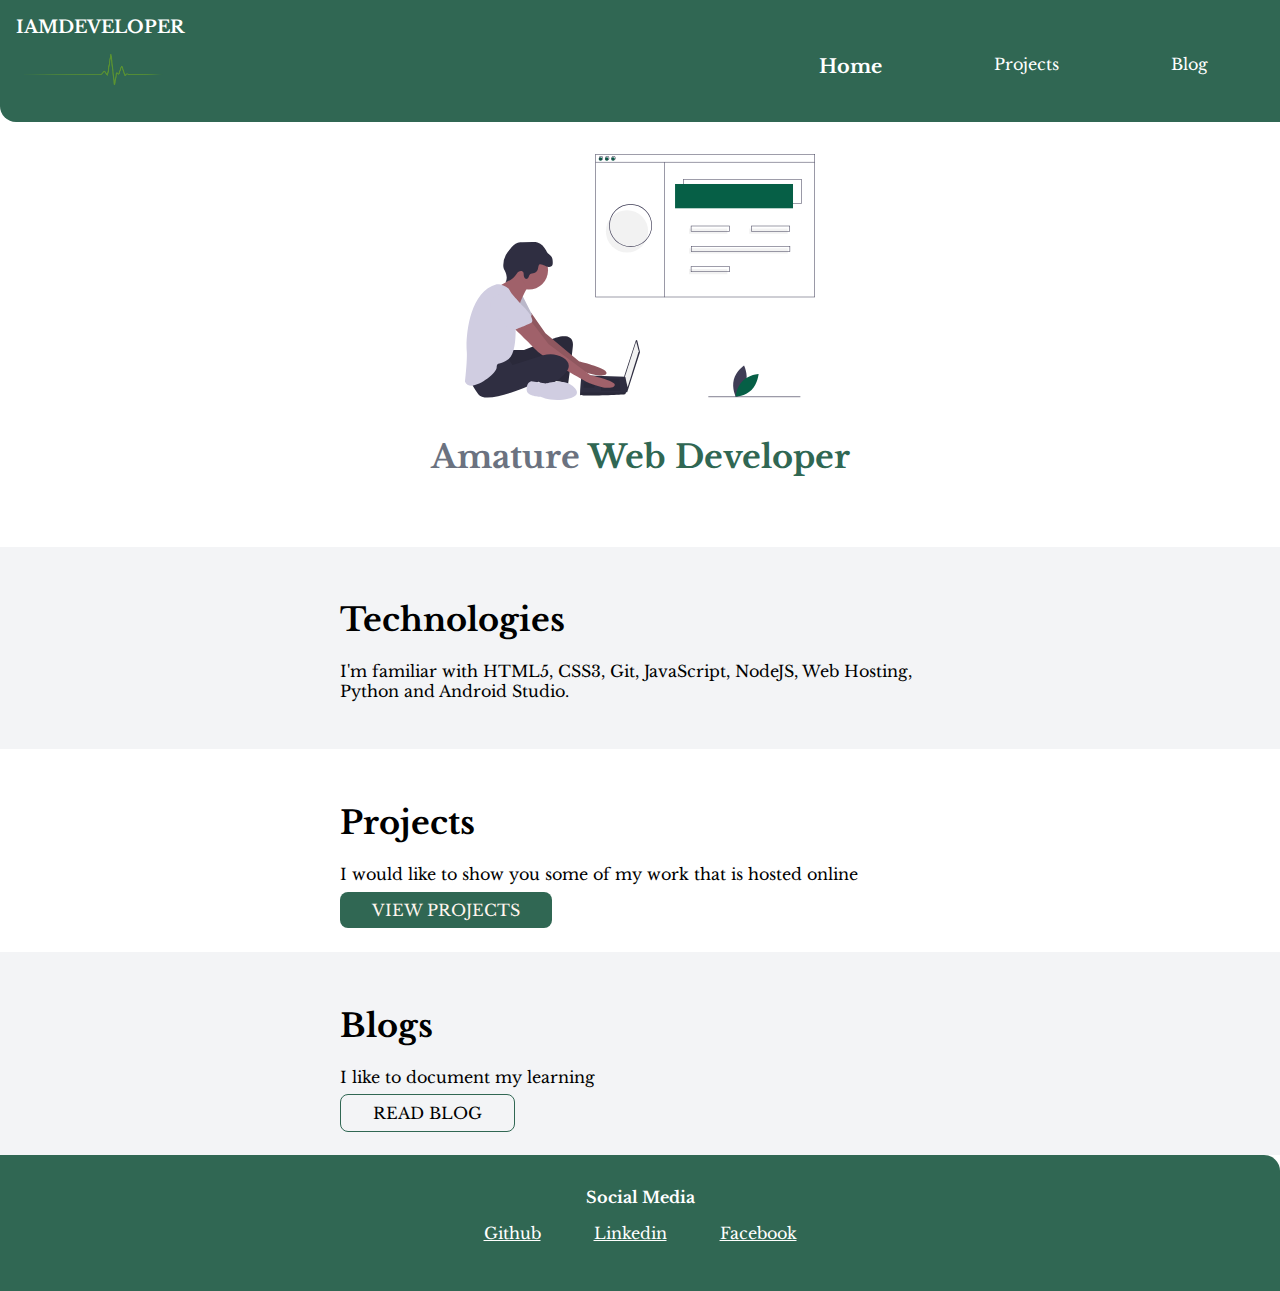
<file: index.html>
<!DOCTYPE html>
<html lang="en">
<head>
    <meta charset="UTF-8">
    <meta http-equiv="X-UA-Compatible" content="IE=edge">
    <meta name="viewport" content="width=device-width, initial-scale=1.0">
    <title>Home|Aurobindo Gupta</title>
    <link href="styles.css" rel="stylesheet"/>
</head>
<body>
    <nav class="navigation">
        <div class="nav-brand">IAMDEVELOPER</div>
        <ul class="list unordered nav-pills">
            <li>
                <img class="list-item-inline nav-img " src="/images/heartbeat.png">
            </li>
            <li class="list-item-inline nav-menu">
                <a class="link nav " href="/blog.html">Blog</a>
            </li>
            
            <li class="list-item-inline nav-menu">
                <a class="link nav " href="/projects.html">Projects</a>
            </li>
            <li class="list-item-inline nav-menu">
                <a class="link nav if-active " href="/">Home</a>
            </li>
            
        </ul>
    </nav>
    <header class="hero">
        <img class="hero-img" src="/images/hero.svg">
        <h1 class="hero-heading">Amature <span class="heading-highlight">Web Developer </span> </h1>
    </header>
    <section class="section ow">
        <div class="container container_centre">
            <h1>Technologies</h1>
            <p>I'm familiar with HTML5, CSS3, Git, JavaScript, NodeJS, Web Hosting, Python and Android Studio.</p>
        </div>

    </section>
    <section class="section">
        <div class="container container_centre">
            <h1>Projects</h1>
            <p>I would like to show you some of my work that is hosted online</p>
            <a class="link link-primary" href="https://www.google.com/">VIEW PROJECTS</a>
        </div>
        
    </section>
    <section class="section ow">
        <div class="container container_centre">
            <h1>Blogs</h1>
            <p>I like to document my learning</p>
            <a class="link link-secondary" href="https://www.facebook.com/">READ BLOG</a>
        </div>

    </section>
    <footer class="footer">
        <div class="footer-header">Social Media</div>
        <!-- this is a footer we should not use h2,h2 in this so we use div -->
        <ul class="social-links unordered-non-bullet">
            <li class="list-item-inline">
                <a class="links" href="https://github.com/AurobindoGupta">Github</a>
            </li>
            <li class="list-item-inline">
                <a class="links" href="https://www.linkedin.com/in/aurobindo-gupta-b8a958142">Linkedin</a>
            </li>
            <li class="list-item-inline">
                <a class="links" href="https://www.facebook.com/aurobindo.gupta">Facebook</a>
            </li>

        </ul>
    </footer>
</body>
</html>
</file>
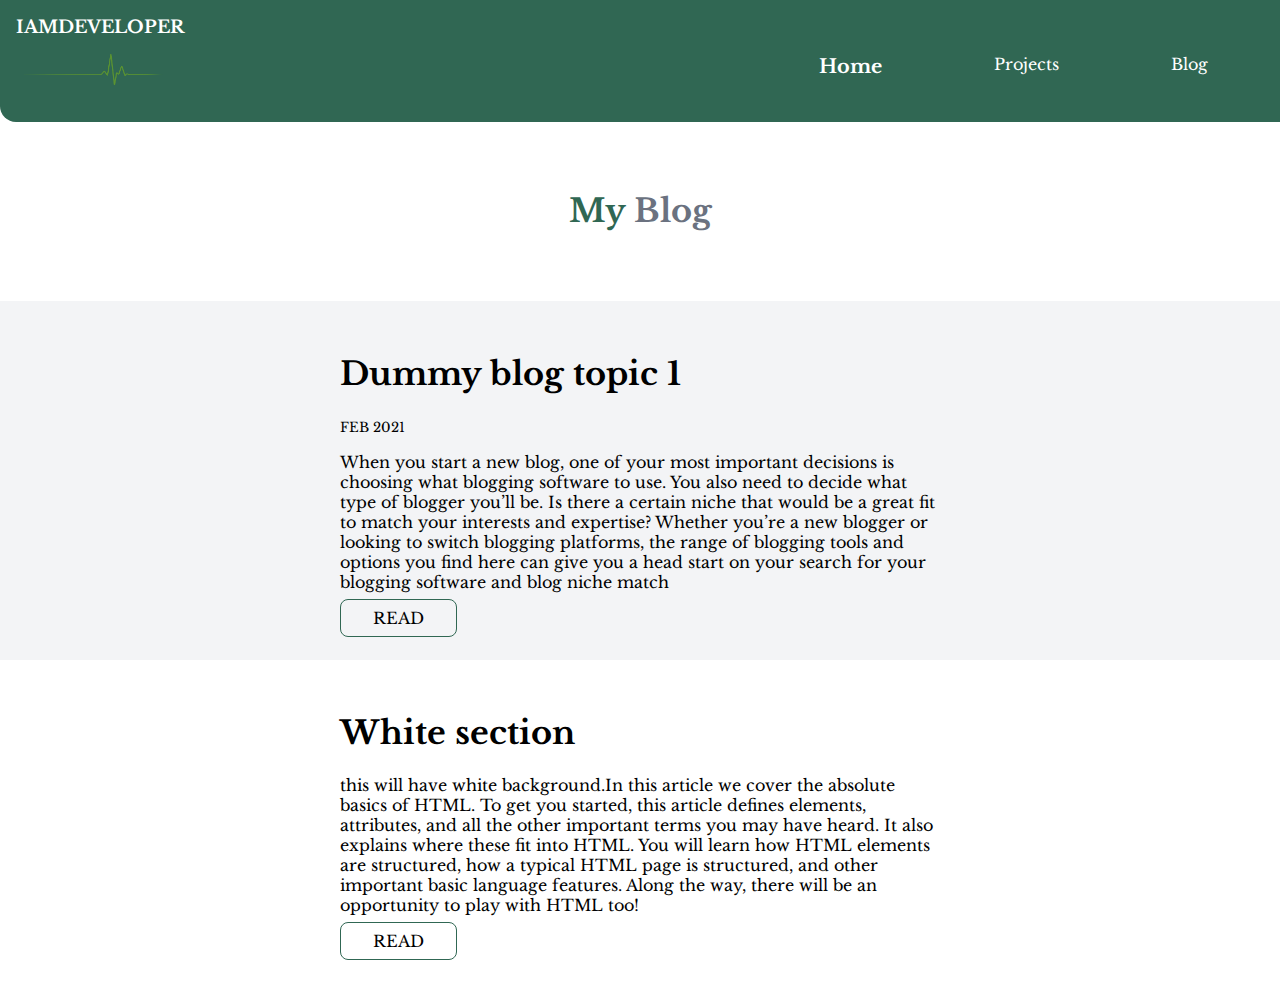
<file: blog.html>
<!DOCTYPE html>
<html lang="en">

<head>
    <meta charset="UTF-8">
    <meta http-equiv="X-UA-Compatible" content="IE=edge">
    <meta name="viewport" content="width=device-width, initial-scale=1.0">
    <link href="styles.css" rel="stylesheet" />
    <title>BLog</title>
</head>

<body>
    <nav class="navigation">
        <div class="nav-brand">IAMDEVELOPER</div>
        <ul class="list unordered nav-pills">
            <li>
                <img class="list-item-inline nav-img " src="/images/heartbeat.png">
            </li>
            <li class="list-item-inline nav-menu">
                <a class="link nav " href="/blog.html">Blog</a>
            </li>

            <li class="list-item-inline nav-menu">
                <a class="link nav " href="/projects.html">Projects</a>
            </li>
            <li class="list-item-inline nav-menu">
                <a class="link nav if-active " href="/">Home</a>
            </li>

        </ul>
    </nav>
    <header class="hero">
    <h1 class="hero-heading"><span class="heading-highlight">My</span> Blog</h1>
    </header>
    <section class="section ow">
        <div class="container container_centre">
            <div class="blog">
            <h1>Dummy blog topic 1</h1>
            <small>FEB 2021</small>
            <p>When you start a new blog, one of your most important decisions is choosing what blogging software to use.
                 You also need to decide what type of blogger you’ll
                  be. Is there a certain niche that would be a great 
                  fit to match your interests and expertise? Whether 
                  you’re a new blogger or looking to switch blogging 
                  platforms, the range of blogging tools and options
                   you find here can give you a head start on your 
                   search for your blogging software and blog niche
                    match
                </p>
                <a class="link link-secondary" href="dum_blog_1.html">READ</a>
        </div>
    </div>

    </section>
    <section class="section">
        <div class="container container_centre">
            <h1>White section</h1>
            <div class="blog">
            <p>this will have white background.In this article we cover the absolute basics of HTML. To get you started,
                this article defines elements, attributes, and all the other important terms you may have heard. It also
                explains where these fit into HTML. You will learn how HTML elements are structured, how a typical HTML
                page is structured, and other important basic language features. Along the way, there will be an
                opportunity to play with HTML too!</p>
                <a class="link link-secondary" href="dum_blog_2.html">READ</a>
        </div>
    </div>

    </section>
</body>

</html>
</file>
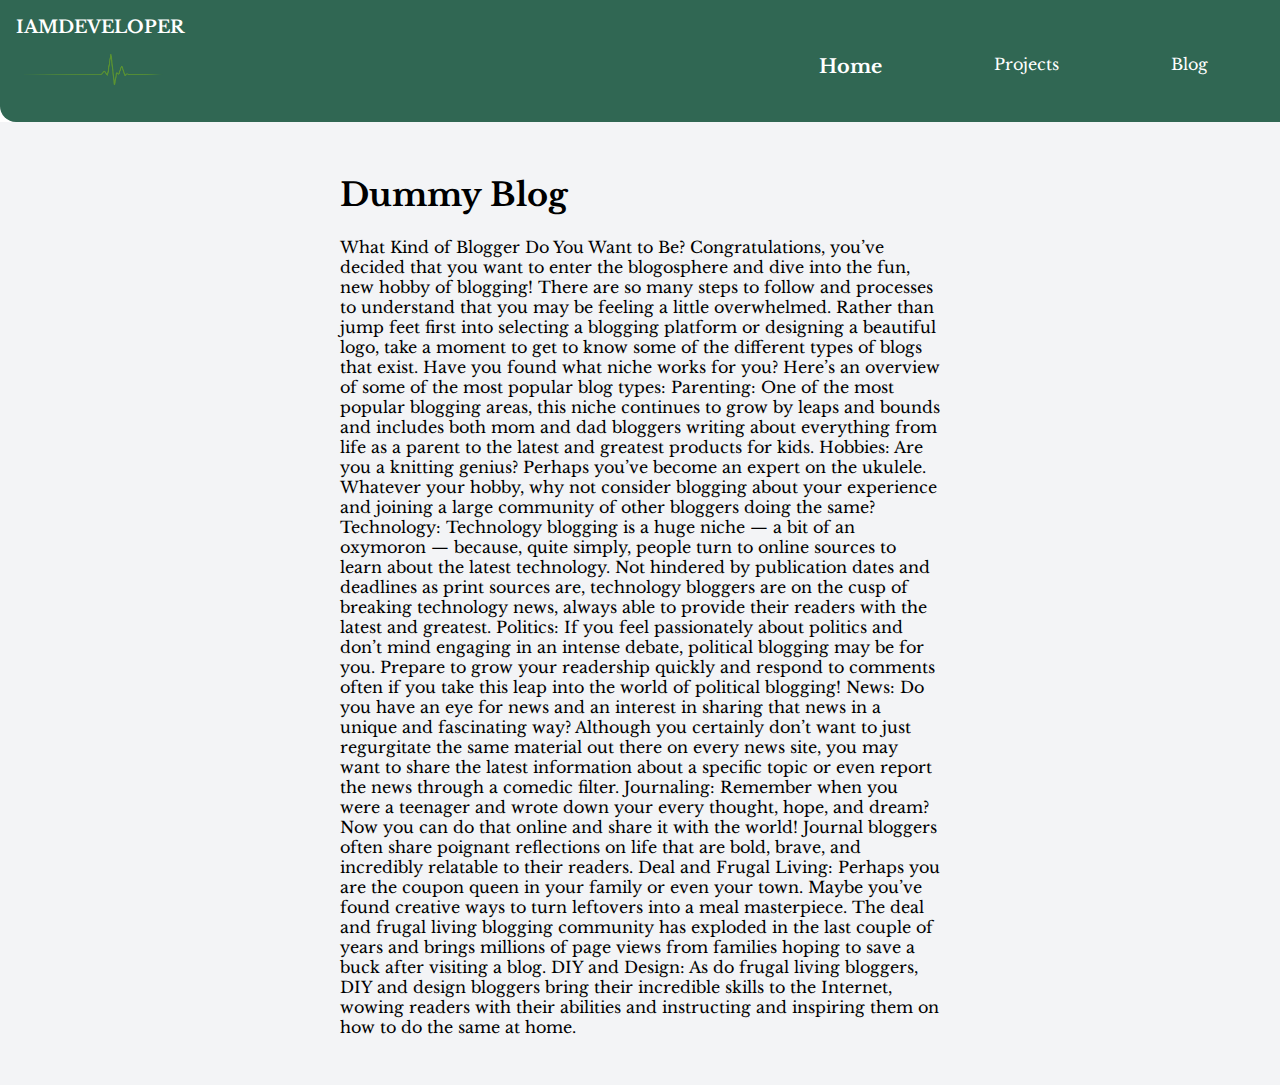
<file: dum_blog_1.html>
<!DOCTYPE html>
<html lang="en">
<head>
    <meta charset="UTF-8">
    <meta http-equiv="X-UA-Compatible" content="IE=edge">
    <meta name="viewport" content="width=device-width, initial-scale=1.0">
    <link href="styles.css" rel="stylesheet" />
    <title>dummy blog 1</title>
</head>
<body>
    <nav class="navigation">
        <div class="nav-brand">IAMDEVELOPER</div>
        <ul class="list unordered nav-pills">
            <li>
                <img class="list-item-inline nav-img " src="/images/heartbeat.png">
            </li>
            <li class="list-item-inline nav-menu">
                <a class="link nav " href="/blog.html">Blog</a>
            </li>

            <li class="list-item-inline nav-menu">
                <a class="link nav " href="/projects.html">Projects</a>
            </li>
            <li class="list-item-inline nav-menu">
                <a class="link nav if-active " href="/">Home</a>
            </li>

        </ul>
    </nav>
    <section class="section ow">
        <div class="container container_centre">
            <h1>Dummy Blog</h1>
            <p>What Kind of Blogger Do You Want to Be?
                Congratulations, you’ve decided that you want to enter the blogosphere and dive into the fun, new hobby of blogging! There are so many steps to follow and processes to understand that you may be feeling a little overwhelmed. Rather than jump feet first into selecting a blogging platform or designing a beautiful logo, take a moment to get to know some of the different types of blogs that exist. Have you found what niche works for you? Here’s an overview of some of the most popular blog types:
                
                Parenting: One of the most popular blogging areas, this niche continues to grow by leaps and bounds and includes both mom and dad bloggers writing about everything from life as a parent to the latest and greatest products for kids.
                
                Hobbies: Are you a knitting genius? Perhaps you’ve become an expert on the ukulele. Whatever your hobby, why not consider blogging about your experience and joining a large community of other bloggers doing the same?
                
                Technology: Technology blogging is a huge niche — a bit of an oxymoron — because, quite simply, people turn to online sources to learn about the latest technology. Not hindered by publication dates and deadlines as print sources are, technology bloggers are on the cusp of breaking technology news, always able to provide their readers with the latest and greatest.
                
                Politics: If you feel passionately about politics and don’t mind engaging in an intense debate, political blogging may be for you. Prepare to grow your readership quickly and respond to comments often if you take this leap into the world of political blogging!
                
                News: Do you have an eye for news and an interest in sharing that news in a unique and fascinating way? Although you certainly don’t want to just regurgitate the same material out there on every news site, you may want to share the latest information about a specific topic or even report the news through a comedic filter.
                
                Journaling: Remember when you were a teenager and wrote down your every thought, hope, and dream? Now you can do that online and share it with the world! Journal bloggers often share poignant reflections on life that are bold, brave, and incredibly relatable to their readers.
                
                Deal and Frugal Living: Perhaps you are the coupon queen in your family or even your town. Maybe you’ve found creative ways to turn leftovers into a meal masterpiece. The deal and frugal living blogging community has exploded in the last couple of years and brings millions of page views from families hoping to save a buck after visiting a blog.
                
                DIY and Design: As do frugal living bloggers, DIY and design bloggers bring their incredible skills to the Internet, wowing readers with their abilities and instructing and inspiring them on how to do the same at home.
                
                </p>
        </div>

    </section>
</body>
</html>
</file>
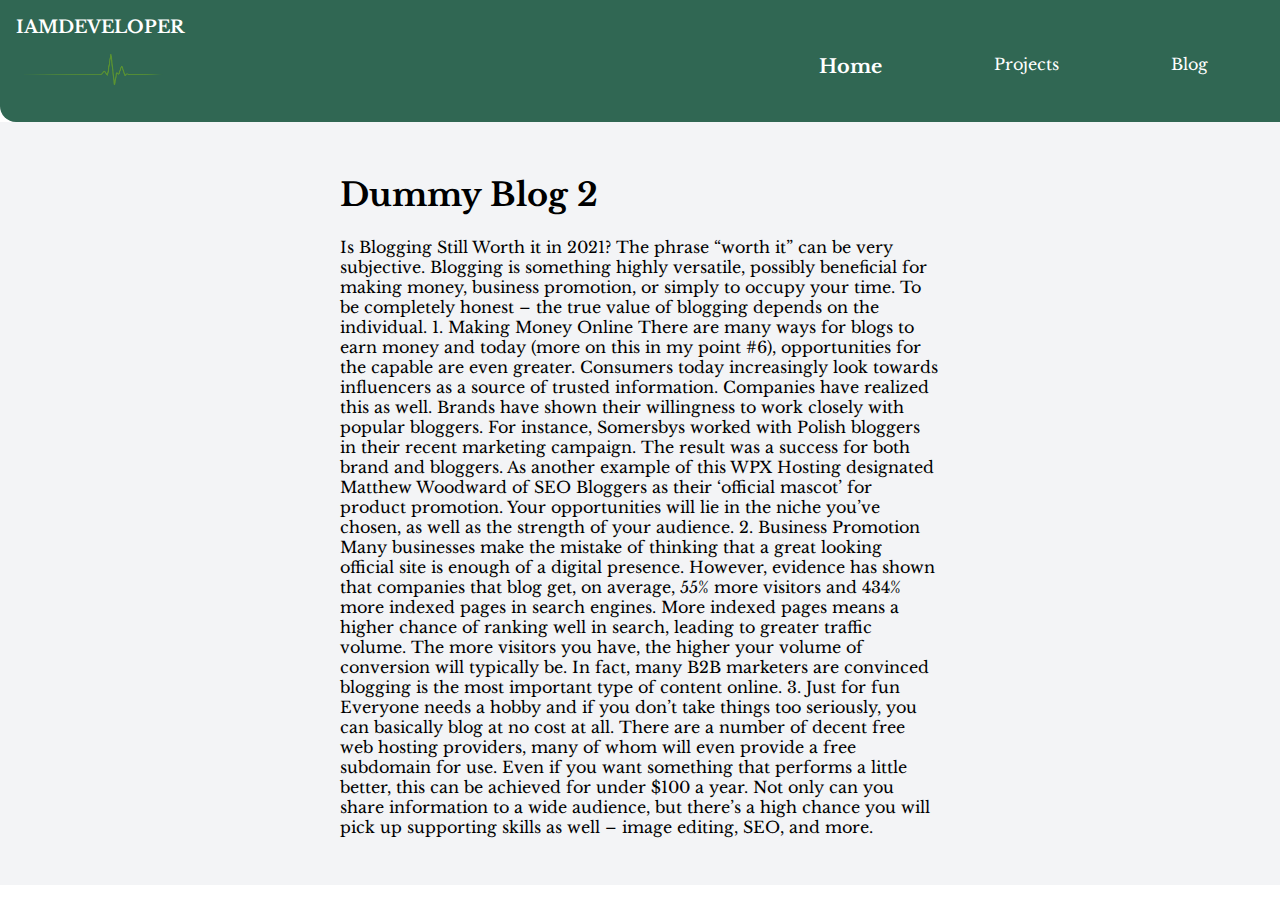
<file: dum_blog_2.html>
<!DOCTYPE html>
<html lang="en">
<head>
    <meta charset="UTF-8">
    <meta http-equiv="X-UA-Compatible" content="IE=edge">
    <meta name="viewport" content="width=device-width, initial-scale=1.0">
    <link href="styles.css" rel="stylesheet" />
    <title>dummy blog 1</title>
</head>
<body>
    <nav class="navigation">
        <div class="nav-brand">IAMDEVELOPER</div>
        <ul class="list unordered nav-pills">
            <li>
                <img class="list-item-inline nav-img " src="/images/heartbeat.png">
            </li>
            <li class="list-item-inline nav-menu">
                <a class="link nav " href="/blog.html">Blog</a>
            </li>

            <li class="list-item-inline nav-menu">
                <a class="link nav " href="/projects.html">Projects</a>
            </li>
            <li class="list-item-inline nav-menu">
                <a class="link nav if-active " href="/">Home</a>
            </li>

        </ul>
    </nav>
    <section class="section ow">
        <div class="container container_centre">
            <h1>Dummy Blog 2</h1>
            <p>Is Blogging Still Worth it in 2021?
                The phrase “worth it” can be very subjective. Blogging is something highly versatile, possibly beneficial for making money, business promotion, or simply to occupy your time. To be completely honest – the true value of blogging depends on the individual.
                
                1. Making Money Online
                
                There are many ways for blogs to earn money and today (more on this in my point #6), opportunities for the capable are even greater. Consumers today increasingly look towards influencers as a source of trusted information. Companies have realized this as well.
                
                Brands have shown their willingness to work closely with popular bloggers. For instance, Somersbys worked with Polish bloggers in their recent marketing campaign. The result was a success for both brand and bloggers.
                
                As another example of this WPX Hosting designated Matthew Woodward of SEO Bloggers as their ‘official mascot’ for product promotion. Your opportunities will lie in the niche you’ve chosen, as well as the strength of your audience.
                
                2. Business Promotion
                
                Many businesses make the mistake of thinking that a great looking official site is enough of a digital presence. However, evidence has shown that companies that blog get, on average, 55% more visitors and 434% more indexed pages in search engines.
                
                More indexed pages means a higher chance of ranking well in search, leading to greater traffic volume. The more visitors you have, the higher your volume of conversion will typically be. In fact, many B2B marketers are convinced blogging is the most important type of content online.
                
                3. Just for fun 
                
                Everyone needs a hobby and if you don’t take things too seriously, you can basically blog at no cost at all. There are a number of decent free web hosting providers, many of whom will even provide a free subdomain for use.
                
                Even if you want something that performs a little better, this can be achieved for under $100 a year. Not only can you share information to a wide audience, but there’s a high chance you will pick up supporting skills as well – image editing, SEO, and more.
                
                
                </p>
        </div>

    </section>
</body>
</html>
</file>
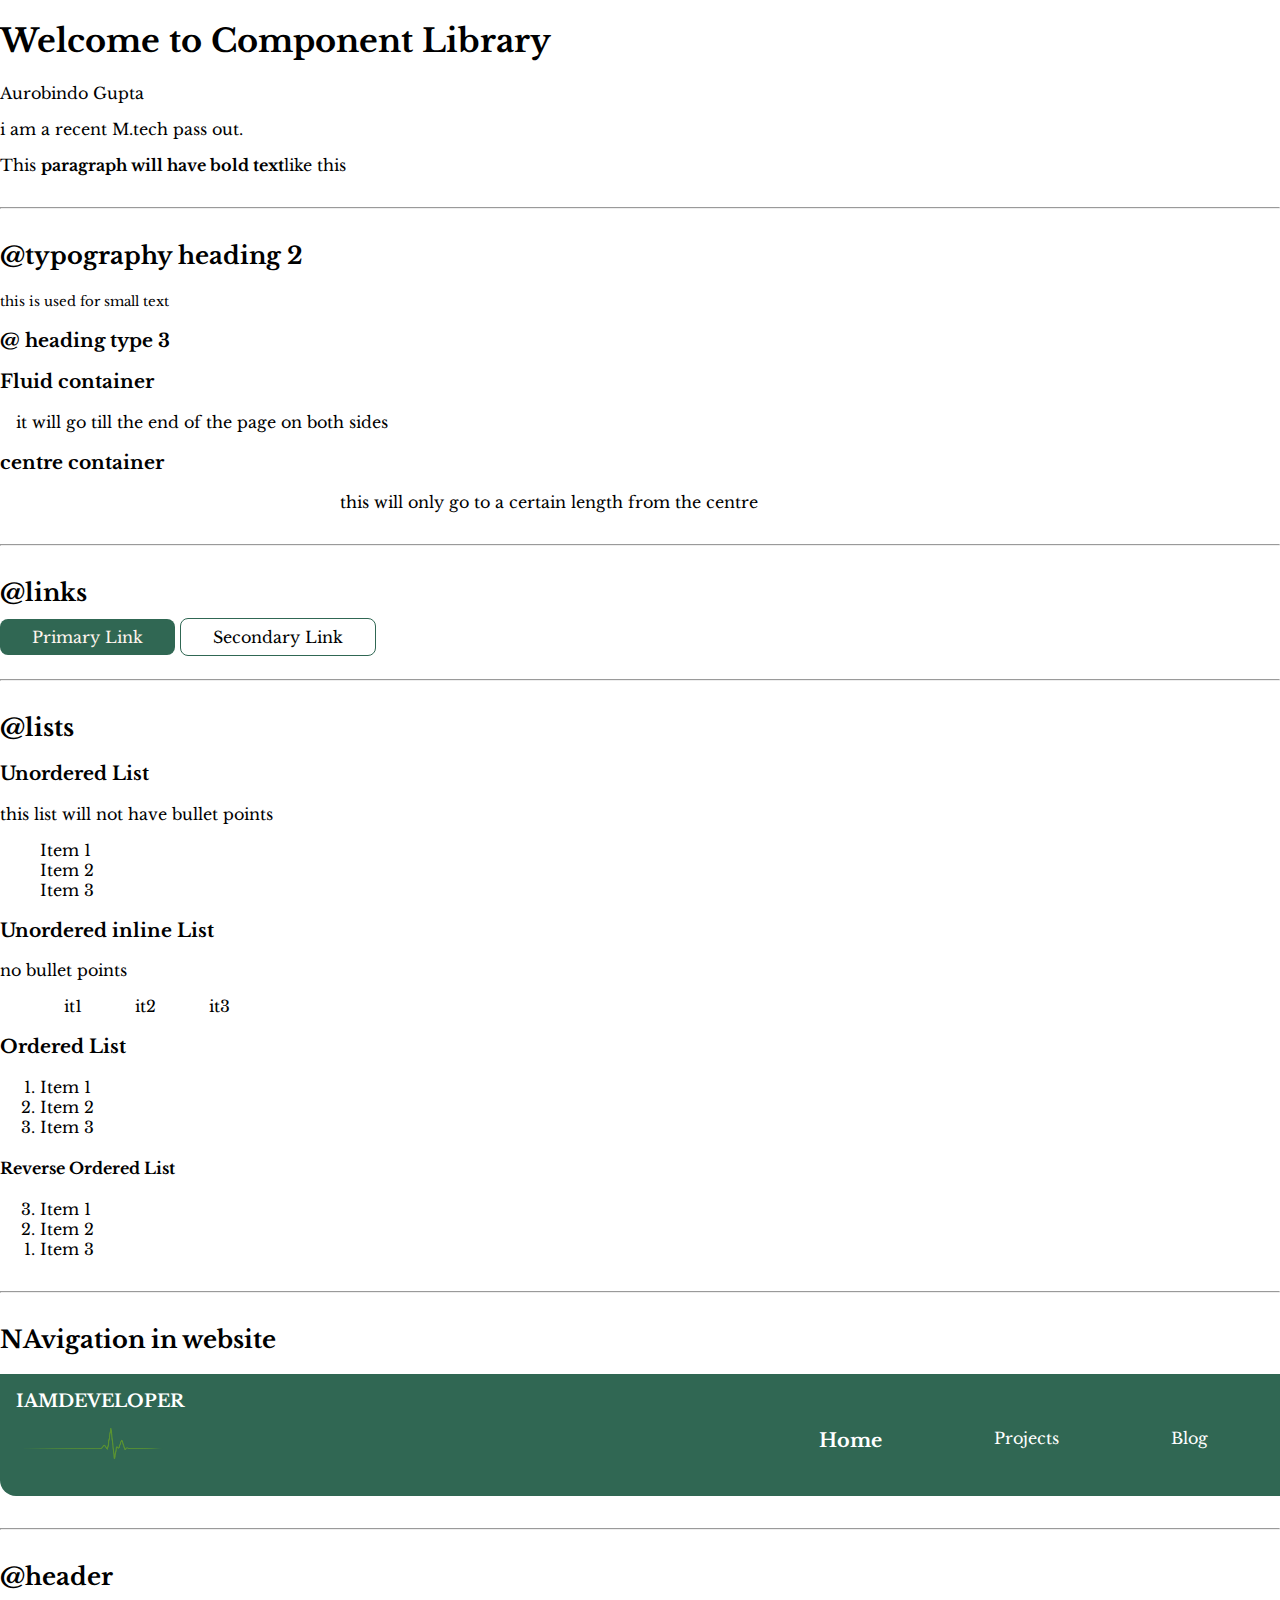
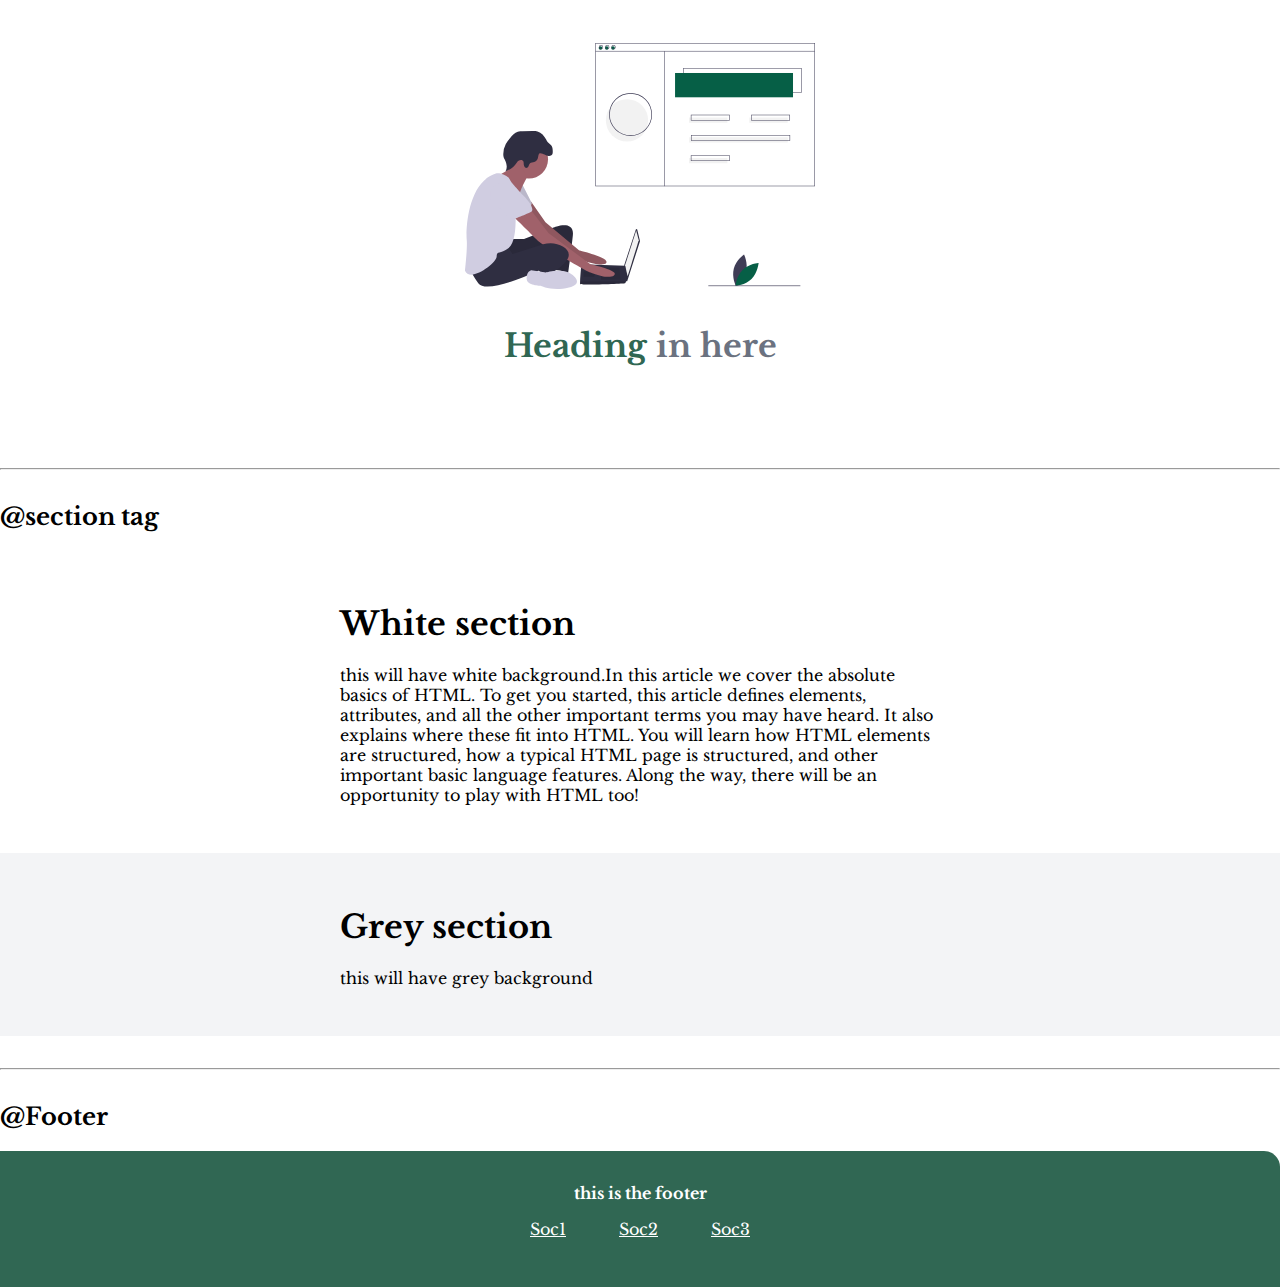
<file: lib/components.html>
<!DOCTYPE html>
<html lang="en">

<head>
    <meta charset="UTF-8">
    <meta http-equiv="X-UA-Compatible" content="IE=edge">
    <meta name="viewport" content="width=device-width, initial-scale=1.0">
    <title>Component Library</title>
    <link href="/styles.css" rel="stylesheet" />
</head>

<body>

    <h1>Welcome to Component Library</h1>
    <div>Aurobindo Gupta</div>
    <p>i am a recent M.tech pass out.</p>
    <p>This <strong>paragraph will have bold text</strong>like this</p>
    <hr>
    <h2>@typography heading 2</h2>
    <small>this is used for small text</small>

    <h3>@ heading type 3 </h3>
    <h3>Fluid container</h3>
    <div class="container container_fluid">it will go till the end of the page on both sides</div>
    <h3>centre container</h3>
    <div class="container container_centre ">this will only go to a certain length from the centre</div>
    <hr>
    <h2>@links</h2>
    <a class="link link-primary" href="https://www.google.com/">Primary Link</a>
    <a class="link link-secondary" href="https://www.facebook.com/">Secondary Link</a>
    <hr>
    <h2>@lists</h2>
    <h3>Unordered List</h3>
    <div>this list will not have bullet points</div>
    <ul class="list unordered non-bullet">
        <li>Item 1</li>
        <li>Item 2</li>
        <li>Item 3</li>
    </ul>
    <h3>Unordered inline List</h3>
    <div>no bullet points</div>
    <ul class="list unordered non-bullet inline">
        <li class="list-item-inline">it1</li>
        <li class="list-item-inline">it2</li>
        <li class="list-item-inline">it3</li>
    </ul>
    <h3>Ordered List</h3>
    <ol class="list ordered normal">
        <li>Item 1</li>
        <li>Item 2</li>
        <li>Item 3</li>
    </ol>
    <h4>Reverse Ordered List</h4>
    <ol class="list ordered reversed" reversed>
        <li>Item 1</li>
        <li>Item 2</li>
        <li>Item 3</li>
    </ol>
    <hr>
    <h2>NAvigation in website</h2>
    <nav class="navigation">
        <div class="nav-brand">IAMDEVELOPER</div>
        <ul class="list unordered nav-pills">
            <li>
                <img class="list-item-inline nav-img " src="/images/heartbeat.png">
            </li>
            <li class="list-item-inline nav-menu">
                <a class="link nav " href="/blog.html">Blog</a>
            </li>

            <li class="list-item-inline nav-menu">
                <a class="link nav " href="/projects.html">Projects</a>
            </li>
            <li class="list-item-inline nav-menu">
                <a class="link nav if-active " href="/">Home</a>
            </li>

        </ul>
    </nav>
    <hr>
    <h2>@header</h2>
    <header class="hero">
        <img class="hero-img" src="/images/hero.svg">
        <h1 class="hero-heading"><span class="heading-highlight">Heading</span> in here</h1>
    </header>
    <hr>
    <h2>@section tag</h2>
    <section class="section">
        <div class="container container_centre">
            <h1>White section</h1>
            <p>this will have white background.In this article we cover the absolute basics of HTML. To get you started,
                this article defines elements, attributes, and all the other important terms you may have heard. It also
                explains where these fit into HTML. You will learn how HTML elements are structured, how a typical HTML
                page is structured, and other important basic language features. Along the way, there will be an
                opportunity to play with HTML too!</p>
        </div>

    </section>
    <section class="section ow">
        <div class="container container_centre">
            <h1>Grey section</h1>
            <p>this will have grey background</p>
        </div>

    </section>
    <hr>

    <h2>@Footer</h2>
    <footer class="footer">
        <div class="footer-header">this is the footer</div>
        <!-- this is a footer we should not use h2,h2 in this so we use div -->
        <ul class="social-links unordered-non-bullet">
            <li class="list-item-inline">
                <a class="links" href="/">Soc1</a>
            </li>
            <li class="list-item-inline">
                <a class="links" href="/">Soc2</a>
            </li>
            <li class="list-item-inline">
                <a class="links" href="/">Soc3</a>
            </li>

        </ul>
    </footer>


</body>

</html>
</file>
<file: styles.css>
@import url('https://fonts.googleapis.com/css2?family=Libre+Baskerville:wght@400;700&family=Shippori+Mincho:wght@400;700&display=swap');

:root {
    /* --primary-color: #6EE7B7; */
    --primary-color: #306753;
    --header_heading-color: #6B7280;
    --offwhite_grey-color:#F3F4F6;
}

body {
    font-family: 'Libre Baskerville', serif;
    margin: 0px;
   }

hr {
    margin: 2rem 0rem;
}

/* container */
.container {
    padding-left: 1rem;
    padding-right: 1rem;
}

.container_fluid {

}

.container_centre {
    max-width: 600px;
    margin: auto;

}

/* links */
.link {
    text-decoration: none;
    padding: 0.5rem 2rem;

    /* border: 1px solid black */

}

.link-primary {
    background-color: var(--primary-color);
    border-radius: 0.5rem;
    color: seashell;
}

.link-secondary {
    color: var var(--primary-color);
    border-radius: 0.5rem;
    border: 1px solid var(--primary-color)
}

/* Lists */
.unordered{
    list-style: none;
}

.list-item-inline {
    display: inline;
    padding: 0rem 1.5rem;
}

/* navigation */
.navigation {
    background-color: var(--primary-color);
    color: white;
    padding: 1rem;
    border-bottom-left-radius: 1rem;
    position: relative;
            
}

.navigation .nav-brand {
    font-size: 1.1rem;
    font-weight: bold;
}


.navigation .link {
    color: white;

}

.navigation .nav-pills li {
    display: inline;   
}

.navigation .if-active {
    font-weight:bold;
    font-size: 1.2rem;
}
.nav-img{
    height: 2rem;
    padding: 0rem 0rem;
}
.nav-menu{
    float: right;
}
.navigation ul {
    padding-inline-start: 0px;
}
  


.hero {
    padding: 2rem;
}

.hero .hero-img {
    max-width: 350px;
    display: block;
    margin: auto;
}

.hero .hero-heading {
    text-align: center;
    padding: 1rem;
    color: var(--header_heading-color);

}

.hero .hero-heading .heading-highlight {
    color: var(--primary-color);
}

/* section */
.section{
    padding: 2rem;
}
/* .section h1 {
    
    text-align: center;
} */
.section .home-page{
    text-align: center;
}
.section .blog{
    text-align: left;
}
.ow{
    background-color: var(--offwhite_grey-color);
}
/* footer */
.footer{
    background-color: var(--primary-color);
    padding: 2rem 1rem;
    text-align: center;
    color: white;
    border-top-right-radius: 1rem;
}
.footer .footer-header{
    font-weight: bold;
}
.footer .links{
    color: white;
}
.footer ul{
    padding-inline-start:0px
}
</file>
